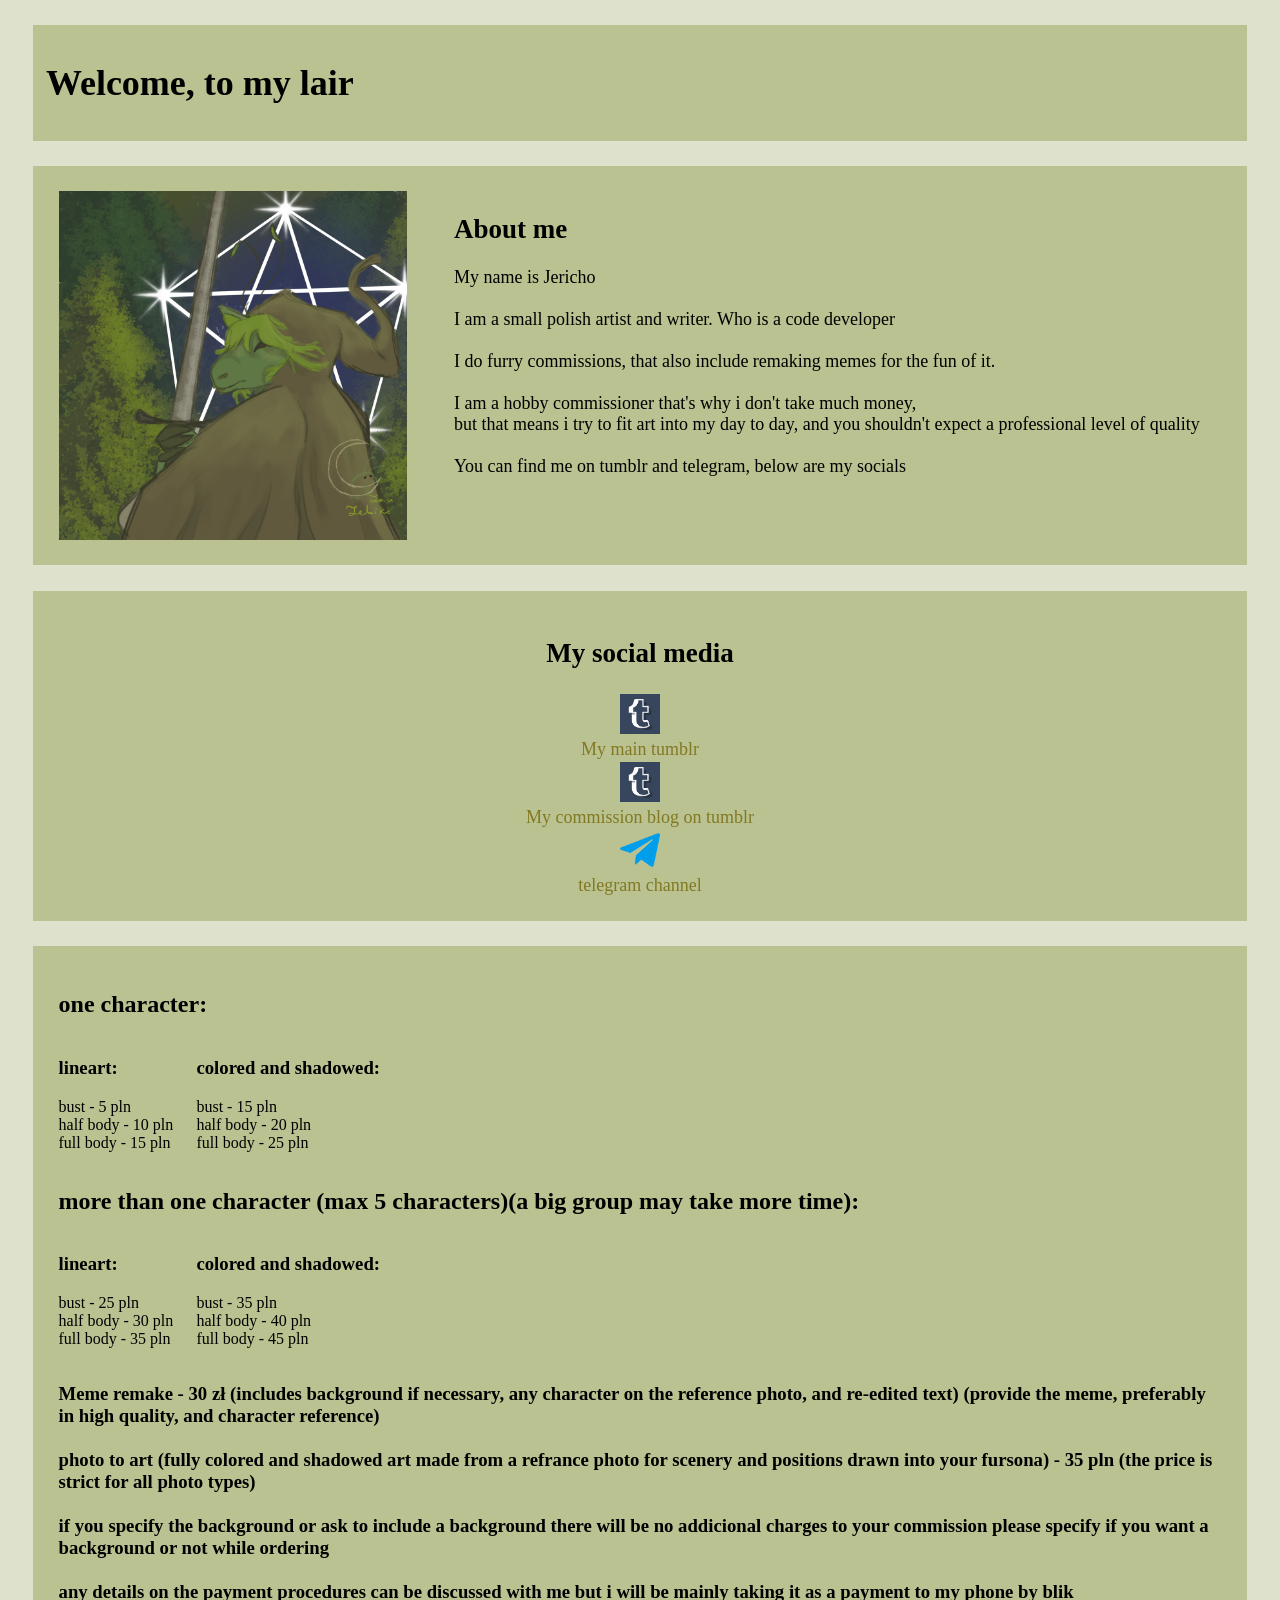
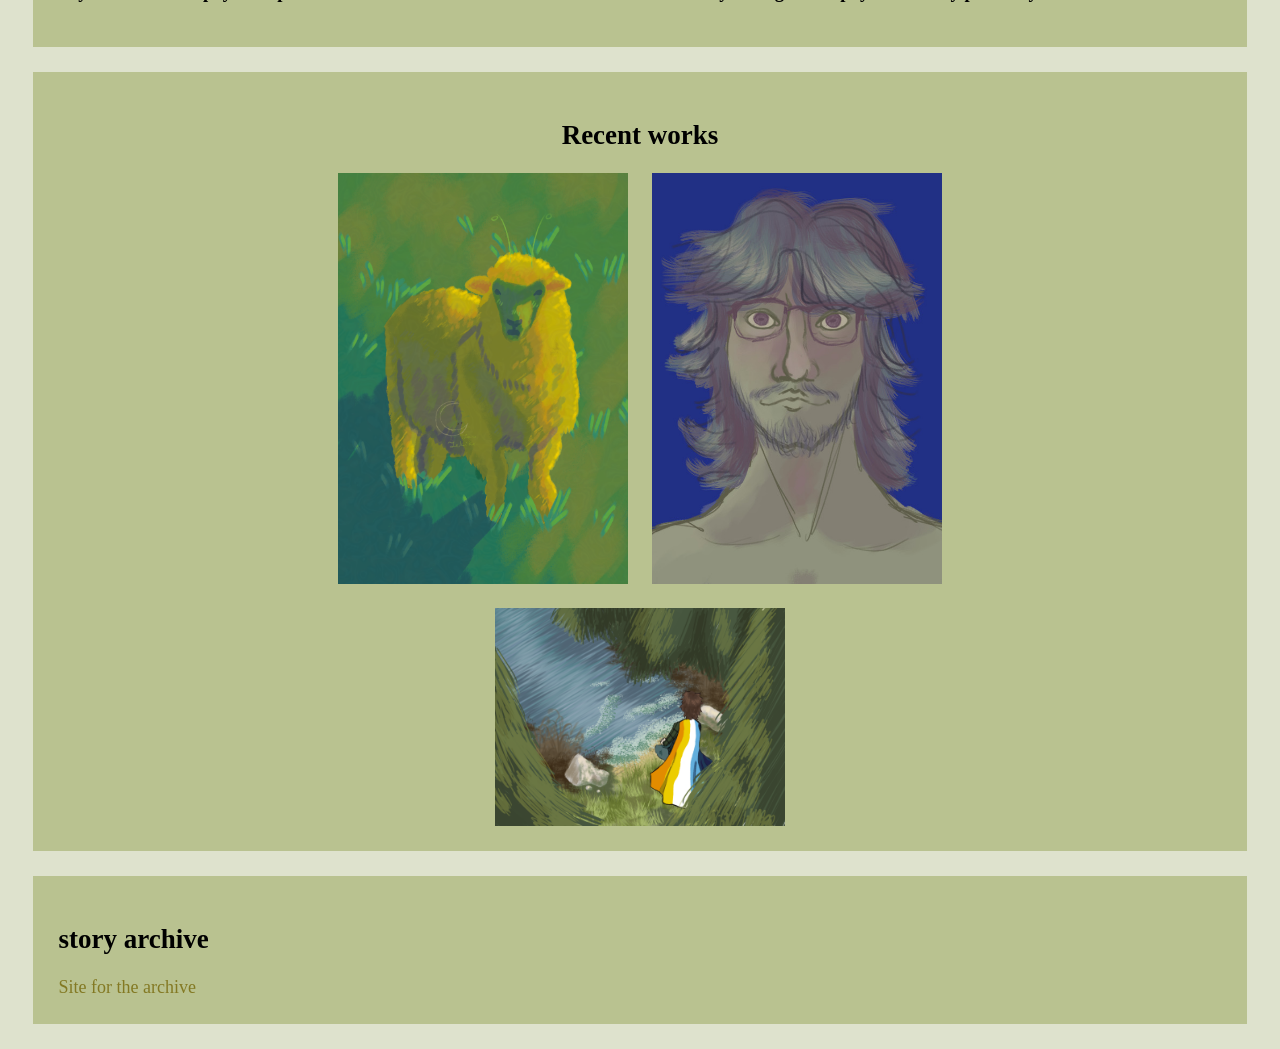
<file: docs/index.html>
<!DOCTYPE html>
<html lang="en">
<head>
    <meta charset="UTF-8">
    <meta name="viewport" content="width=device-width, initial-scale=1.0">
    <title>The lair</title>
    <link rel="stylesheet" href="style.css">
</head>
<body id="bod">

    <header>
            <h1>Welcome, to my lair</h1>
    </header>
    
    <div id="screen">
        <div id="about">
            <img src="badge final.png" width="30%" height="30%">
            <div>
                <h2>About me</h2>
                <p>My name is Jericho <br/><br/>
                    I am a small polish artist and writer. Who is a code developer <br/><br/>
                    I do furry commissions, that also include remaking memes for the fun of it. <br/><br/>
                    I am a hobby commissioner that's why i don't take much money, <br/> but that means i try to fit art into my day to day, and you shouldn't expect a professional level of quality  <br/><br/>
                    You can find me on tumblr and telegram, below are my socials</p>
            </div>
            
        </div>

        <div id="socials">
            <h2> My social media </h2>
            <a href="https://www.tumblr.com/janjelikoslair"><img src="OIP-1340158279.jpg" width="40"></a>
            <a href="https://www.tumblr.com/janjelikoslair"> My main tumblr</a>
            <a href="https://www.tumblr.com/jaskinia-jerycho"><img src="OIP-1340158279.jpg" width="40"></a>
            <a href="https://www.tumblr.com/jaskinia-jerycho"> My commission blog on tumblr</a>
            <a href="https://t.me/janJelikoslair"><img src="telegram-logo-icon-transparent-8990-1278299751.png" width="40"></a>
            <a href="https://t.me/janJelikoslair"> telegram channel</a>
        </div>

        <div id="commissions">

            <h2>one character:</h2>
            <div id="table">
                <div class="table-col">
                    <h3>lineart:</h3>
                    <p> bust - 5 pln
                        <br/>half body - 10 pln 
                        <br/> full body - 15 pln
                    </p>
                </div>

                <div class="table-col">
                    <h3>colored and shadowed:</h3>
                    <p>bust - 15 pln
                        <br/>half body - 20 pln
                        <br/> full body - 25 pln
                    </p>
                </div>

            </div>

            <h2>more than one character (max 5 characters)(a big group may take more time):</h2>
            <div id="table">
                <div class="table-col">
                    <h3>lineart:</h3>
                    <p> bust - 25 pln
                        <br/>half body - 30 pln 
                        <br/> full body - 35 pln
                    </p>
                </div>

                <div class="table-col">
                    <h3>colored and shadowed:</h3>
                    <p>bust - 35 pln
                        <br/>half body - 40 pln
                        <br/> full body - 45 pln
                    </p>
                </div>

            </div>

            <h3> Meme remake - 30 zł (includes background if necessary, any character on the reference photo, and re-edited text) (provide the meme, preferably in high quality, and character reference)

                <br/><br/>photo to art (fully colored and shadowed art made from a refrance photo for scenery and positions drawn into your fursona) - 35 pln (the price is strict for all photo types)

                <br/><br/>if you specify the background or ask to include a background there will be no addicional charges to your commission please specify if you want a background or not while ordering

                <br/><br/>any details on the payment procedures can be discussed with me but i will be mainly taking it as a payment to my phone by blik </h3>


        </div>

        <div id="art">
            <h2> Recent works </h2>
            <div id="gallery">
                <img src="sheep.png">
                <img src="Forgettable.jpg">
            </div>
            <div id="gallery">
                <img src="wallpaper.png" style="margin-top: 2%;">
            </div>
        </div>

        <div id="writing">
            <h2> story archive </h2>
            <a href="stories.html"> Site for the archive</a>
        </div>
    </div>

    
    <script>

        const isSmallScreen = () => {
                return window.innerWidth <= 768;
            };

            if (isSmallScreen()) {
                console.log("Small screen detected");
                 document.getElementById("bod").width = "768"; 
            }

    </script>
</body>
</html>
</file>
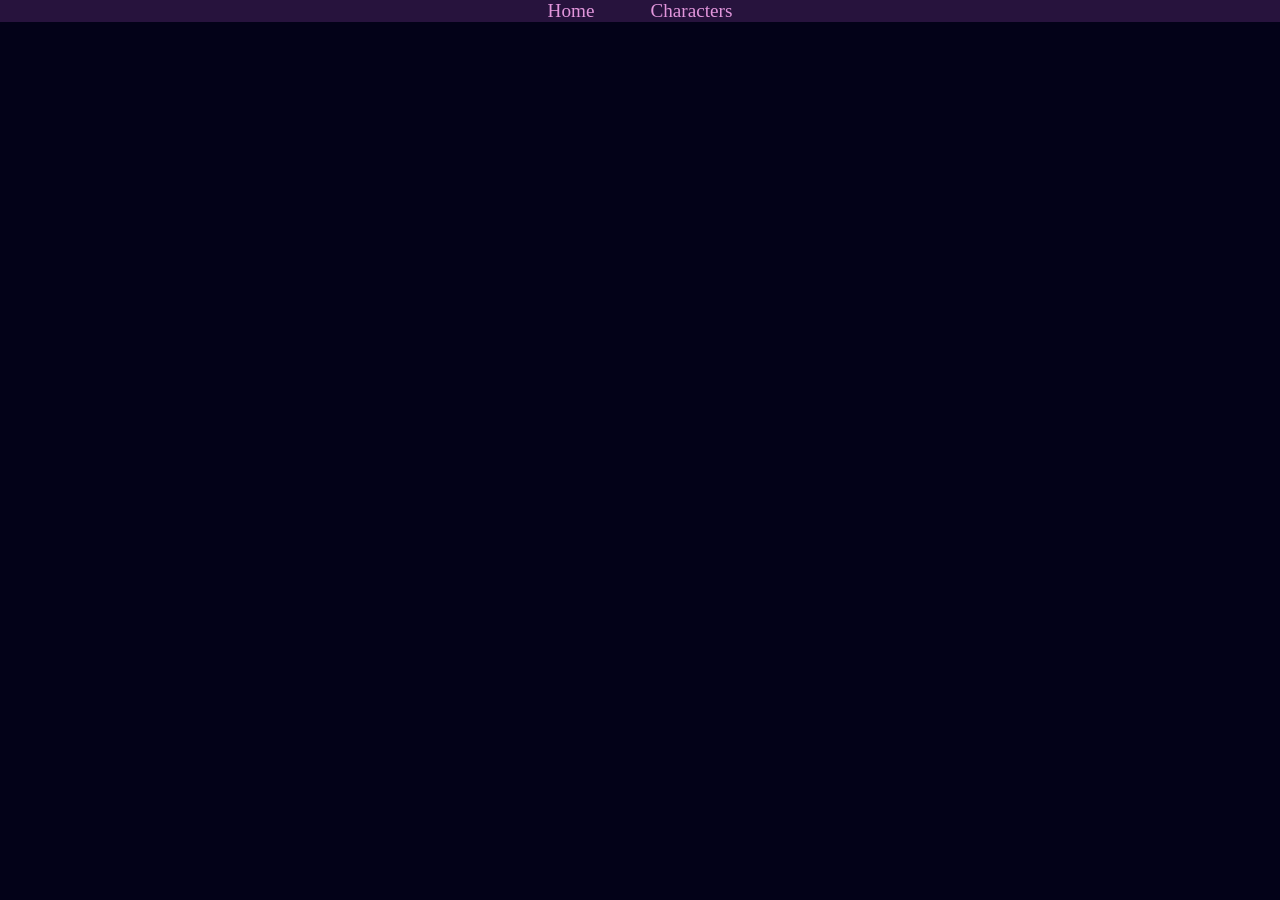
<file: docs/Characters.html>
<!DOCTYPE html>
<html lang="en">
<head>
    <meta charset="UTF-8">
    <meta name="viewport" content="width=device-width, initial-scale=1.0">
    <title>The shadow knight comics: Characters</title>
    <link rel="stylesheet" href="Comic.css">
</head>
<body id="bod">
    <div id="main">
        <nav>
            <a href="ComicPage.html">Home</a>
            <a href="Characters.html">Characters</a>
        </nav>
    </div>

    <script>

        const isSmallScreen = () => {
                return window.innerWidth <= 768;
            };

            if (isSmallScreen()) {
                console.log("Small screen detected");
                 document.getElementById("bod").width = "768"; 
            }

    </script>
</body>
</html>
</file>
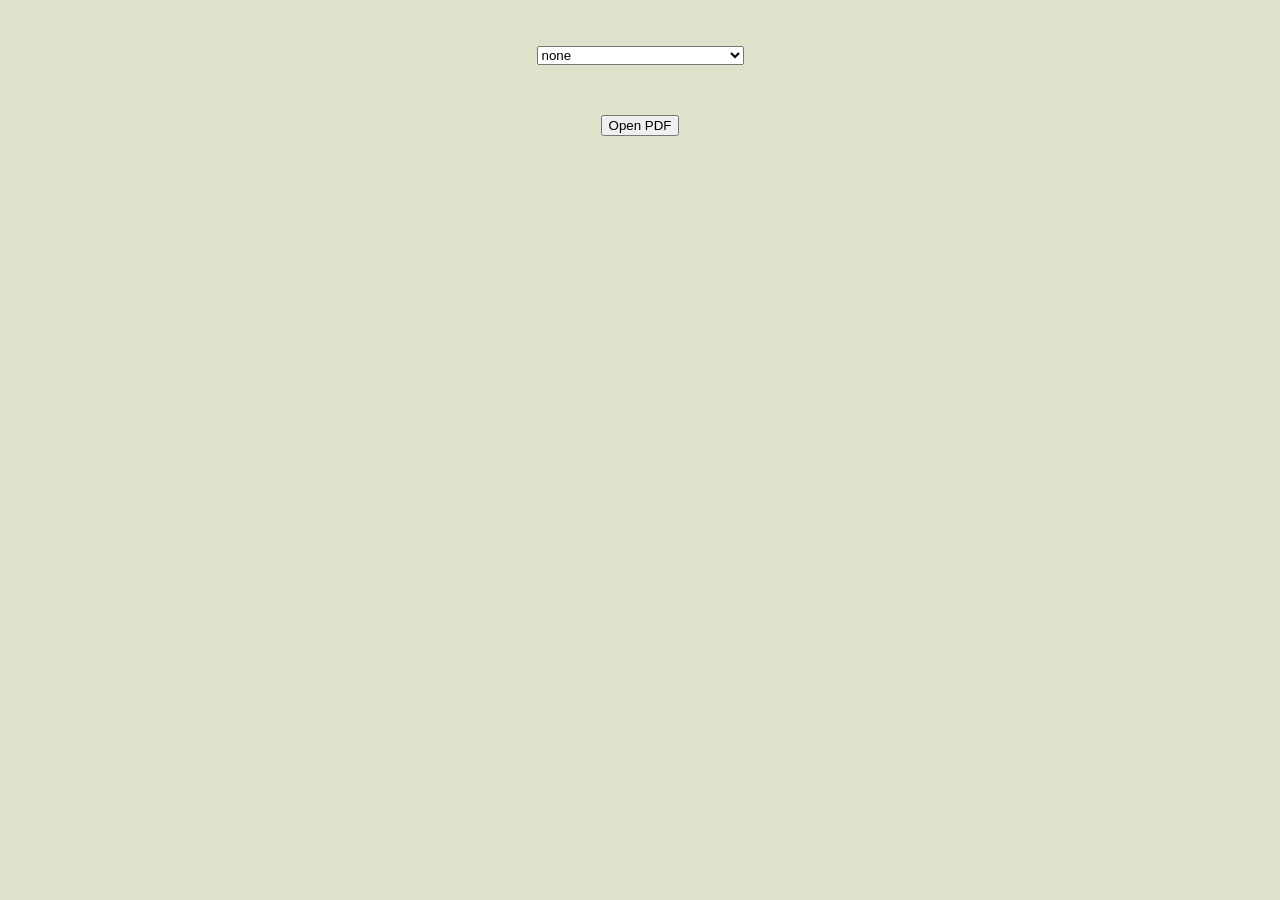
<file: docs/stories.html>
<!DOCTYPE html>
    <html lang="en">
    <head>
        <meta charset="UTF-8">
        <meta name="viewport" content="width=device-width, initial-scale=1.0">
        <title>PDF Selector</title>
        <link rel="stylesheet" href="style.css">
    </head>
        <body id="writing-archive">
            <select id="pdfPicker">
                <option value="0" selected>
                    none
                </option>
                <option value="jeden Edward Wojciechowski.pdf">
                    jeden Edward Wojciechowski
                </option>
                <option value="the one Edward Wojciechowski.pdf">
                    the one Edward Wojciechowski
                </option>
                <option value="Remmick Jones and Erick.pdf">
                    Remmick Jones and Erick
                </option>
                <option value="Remik Jones and Eryk.pdf">
                    Remik Jones and Eryk
                </option>
        </select>

        <button id="openPdf">Open PDF</button>
        <div id="viewerContainer"></div>

        <script>
            const picker = document.getElementById("pdfPicker");
            const container = document.getElementById("viewerContainer");

            function loadPdf(pdfPath) {
                container.innerHTML = "";

                const iframe = document.createElement("iframe");
                iframe.src = pdfPath;

                container.appendChild(iframe);

                // Fallback download link
                const downloadLink = document.createElement("a");
                downloadLink.href = pdfPath;
                downloadLink.download = "";
                downloadLink.textContent = "Download PDF";
                downloadLink.style.display = "block";
                downloadLink.style.marginTop = "10px";

                container.appendChild(downloadLink);
            }

            document.getElementById("openPdf").addEventListener("click", () => {
                if (picker.value === "0") {
                    console.log("nothing selected");
                } else {
                    loadPdf(picker.value);
                }
            });
        </script>
    </body>


</html>
</file>
<file: docs/style.css>
body { 
    background-color: rgb(222, 226, 205);
    font-size: large;
}

#screen{
    width: 100%;
}

header {
    width: 99;
    background-color: rgb(185, 194, 144);
    margin: 2%;
    padding: 1%;
}

#about {
    display: flex;
    gap: 4%;
    background-color: rgb(185, 194, 144);
    font-size: large;
    padding: 2%;
    margin: 2%;
}

#socials {
    display: flex;
    flex-direction: column;
    align-items: center;
    background-color: rgb(185, 194, 144);
    padding: 2%;
    margin: 2%;
}

a {
    text-decoration: none;
    color: rgb(131, 121, 35);
}

#socials a {
    text-align: center;
}

#socials a img {
    margin-top: 5%;
}

#commissions{
    background-color: rgb(185, 194, 144);
    font-size: medium;
    padding: 2%;
    margin: 2%;
}

#table {
    display: flex;
    flex-direction: row;
    gap: 2%;
}

#art {
    background-color: rgb(185, 194, 144);
    padding: 2%;
    margin: 2%;
    text-align: center;
}

#writing {
    background-color: rgb(185, 194, 144);
    padding: 2%;
    margin: 2%;
}

#gallery {
    display: flex;
    flex-wrap: wrap;
    gap: 2%;
    justify-content: center;
}

#gallery img {
    width: 25%;
}

#writing-archive {
    display: flex;
    flex-direction: column;
    align-items: center;
    justify-content: center;
    text-align: center;
}

#writing-archive select {
    margin: 3%;
}

#writing-archive button {
    margin: 1%;
}

iframe{
    width: 60%;
    height: 842px;
}

#viewerContainer{
    width: 100%;
}
</file>
<file: docs/Comic.css>
body{
    padding: 0px;
    margin: 0px;
    font-size: larger;
    background-color: rgb(3, 2, 24);
    color: rgb(226, 150, 220);
}

#main {
    width: 100%;
}

nav {
    background: rgb(39, 19, 61);
    text-align: center;
}

a{
    text-decoration: dotted;
    color: rgb(226, 150, 220);
}

nav a { 
    margin-left: 2%;
    margin-right: 2%;
}

#mainPanel {
    display: flex;
    flex-direction: column;
    justify-content: center;
    align-items: center;
}


#mainPanel img {
    width: 40%; 
}

#buttongs2 {
    padding: 1%;
    background-color: rgb(39, 19, 61);
    display: flex;
    justify-content: center;
    align-items: center;
    width: 98%;
    gap: 2%;
}

#buttongs1 {
    padding: 1%;
    background-color: rgb(39, 19, 61);
    display: flex;
    justify-content: center;
    align-items: center;
    width: 98%;
    gap: 2%;
}

#mainPanel button {
    width: 50px;
    height: 50px;
    font-size: 30px;
    border: dotted black;
    background-color: rgb(28, 14, 44);
    color: rgb(226, 150, 220);
    
}

footer{
    padding: 1%;
    width: 98%;
    background-color: rgb(39, 19, 61);
}

#Chapters{
    padding: 1%;
    background-color: rgb(39, 19, 61);
    width: 98%;
}
</file>
